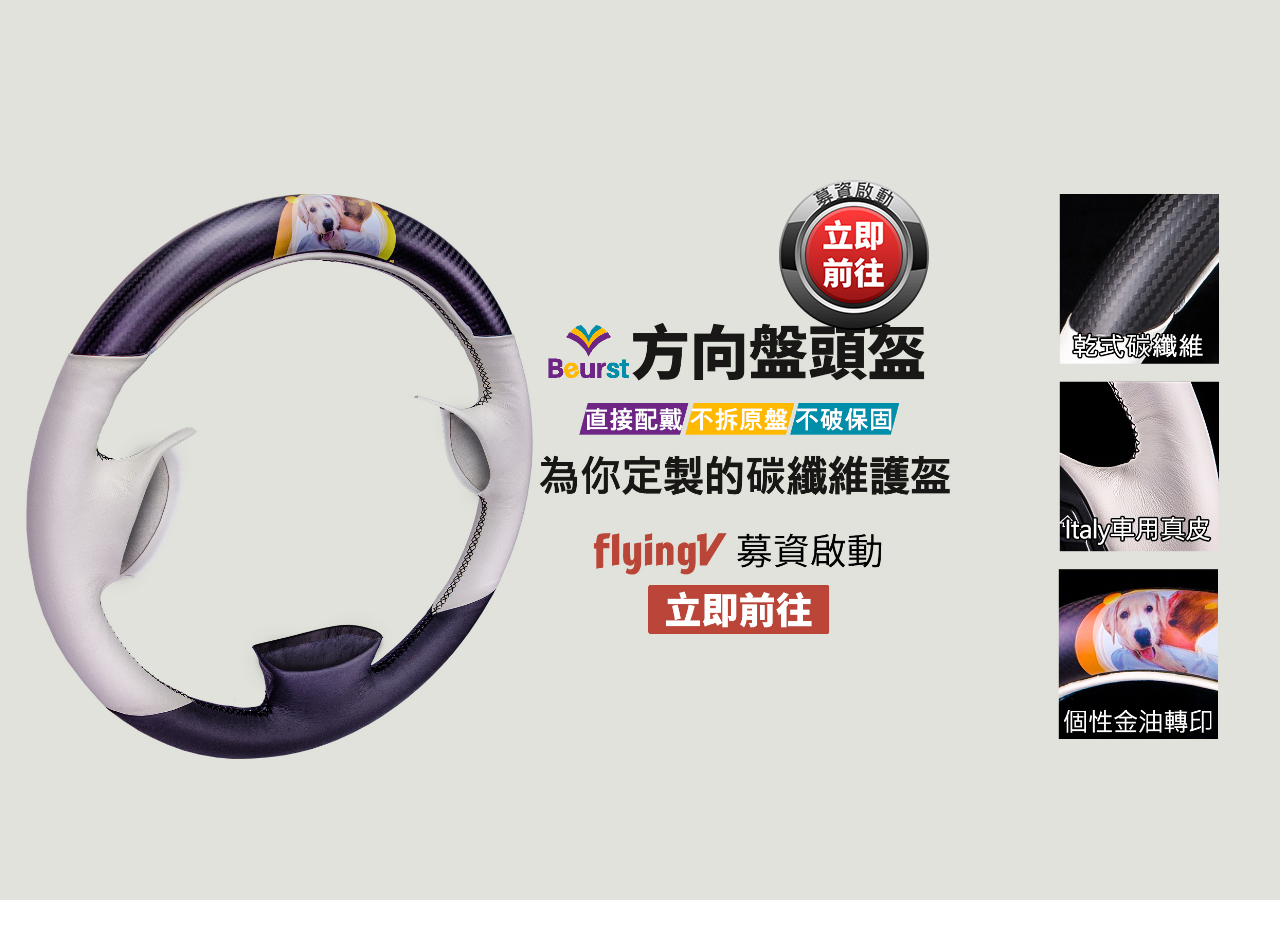
<file: index.html>
<!DOCTYPE html>
<html lang="en">
<head>
<!-- Google Tag Manager -->
<script>(function(w,d,s,l,i){w[l]=w[l]||[];w[l].push({'gtm.start':
new Date().getTime(),event:'gtm.js'});var f=d.getElementsByTagName(s)[0],
j=d.createElement(s),dl=l!='dataLayer'?'&l='+l:'';j.async=true;j.src=
'https://www.googletagmanager.com/gtm.js?id='+i+dl;f.parentNode.insertBefore(j,f);
})(window,document,'script','dataLayer','GTM-TCXP266');</script>
<!-- End Google Tag Manager -->
	<meta charset="utf-8">
	<meta http-equiv="X-UA-Compatible" content="IE=Edge">
	<meta name="viewport" content="width=device-width, initial-scale=1">
	<meta name="keywords" content="">
	<meta name="description" content="">
	<!-- SITE TITLE -->
	<title>Beurst Official Website 官方網站</title>

	<!-- STYLESHEETS -->
	<link rel="stylesheet" href="css/bootstrap.min.css">
	<link rel="stylesheet" href="css/font-awesome.min.css">
	<link rel="stylesheet" href="css/templatemo-style.css">
	<link href='//fonts.googleapis.com/css?family=Raleway:400,300,600,700' rel='stylesheet' type='text/css'>
</head>
<body data-spy="scroll" data-target="#rock-navigation">
<!-- Google Tag Manager (noscript) -->
<noscript><iframe src="https://www.googletagmanager.com/ns.html?id=GTM-TCXP266"
height="0" width="0" style="display:none;visibility:hidden"></iframe></noscript>
<!-- End Google Tag Manager (noscript) -->
	<!-- START NAVIGATION -->
	<div class="navbar navbar-default bs-dos-nav navbar-fixed-top sticky-navigation" role="navigation">
		<div class="container">

		  <div class="navbar-header">
			<button class="navbar-toggle" data-toggle="collapse" data-target="#rock-navigation">
					<span class="icon icon-bar"></span>
					<span class="icon icon-bar"></span>
					<span class="icon icon-bar"></span>
			  </button>
            <a href="https://www.beurst.com/"><img src="images/logo.png" alt="Beurst Official Website 官方網站" width="198" height="63"></a> </div>
			<nav class="collapse navbar-collapse" id="rock-navigation">
				<ul class="nav navbar-nav navbar-right main-navigation text-uppercase">
					<li><a target="_blank" href="https://www.facebook.com/BeurstTaiwan/" class="fa fa-facebook-square" style="font-size:48px"></a></li>
					<li><a target="_blank" href="https://www.instagram.com/beurst_co.ltd/" class="fa fa-instagram" style="font-size:48px"></a></li>
                    <li><a target="_blank" href="https://twitter.com/Beurst_LLC" class="fa fa-twitter-square" style="font-size:48px"></a></li>
				</ul>
			</nav>

		</div>
	</div>
	<!-- END NAVIGATION -->

	<!-- START HOME -->
	<section id="home" class="templatemo-home">
		<div class="container">
			<div class="row">
				<div class="col-md-2 col-sm-1"></div>
				<div class="col-md-8 col-sm-10"></div>
				<div class="col-md-2 col-sm-1"><a href="https://supr.link/DkCX5"><img src="images/engine_button.png" width="150" height="150" alt="get Apple Airpods 3"></a></div>
                <p>&nbsp;</p>
                <p>&nbsp;</p>
                <p>&nbsp;</p>
                <div class="col-md-2 col-sm-1"></div>
				<div class="col-md-8 col-sm-10"></div>
				<div class="col-md-2 col-sm-1"><a href="https://supr.link/DkCX5"><img src="images/button.png" width="408" height="125" alt="get Apple Airpods 3"></a></div>
			    <p>&nbsp;</p>
                <p>&nbsp;</p>
                <p>&nbsp;</p>
                <p>&nbsp;</p>
			</div>
		</div>
	</section>
	<!-- END HOME -->

	<!-- START work --><!-- END work -->

	<!-- START PORTFOLIO --><!-- END PORTFOLIO -->

	<!-- START RESUME --><!-- END RESUME -->

	<!-- START ABOUT --><!-- END ABOUT -->

	<!-- START SOCIAL --><!-- END SOCIAL -->

	<!-- START CONTACT -->
	<section id="contact" class="tm-contact"></section>
	<!-- END CONTACT -->
	<script src="js/jquery.js"></script>
	<script src="js/bootstrap.min.js"></script>
	<script src="js/smoothscroll.js"></script>
	<script src="js/jquery.nav.js"></script>
	<script src="js/isotope.js"></script>
	<script src="js/imagesloaded.min.js"></script>
	<script src="js/custom.js"></script>
</body>
</html>
</file>
<file: css/templatemo-style.css>
/*

Ultra Profile

https://templatemo.com/tm-464-ultra-profile

*/

body {
  background: #ffffff;
  font-family: 'Raleway', sans-serif;
  font-size: 16px;
  color: #606060;
  position: relative;
}
html, body {
  width: 100%;
  overflow-x: hidden;
}
h1,h2,h3 { font-weight: 300; }
p { line-height: 28px; }
hr {
  border-color: #f2f2f2;
  width: 100px;
  margin-bottom: 40px;
}
.title {
  color: #303030;
  font-size: 60px;
  padding-bottom: 40px;
  text-transform: uppercase;
}

/* START NAVIGATION */
.sticky-navigation { opacity: 0; }
.navbar-default {
  background: #fff;
  border: none;
  -webkit-box-shadow: 0 2px 8px 0 rgba(50, 50, 50, 0.08);
          box-shadow: 0 2px 8px 0 rgba(50, 50, 50, 0.08);
  margin: 0;
  padding: 0;
}
.navbar-default .navbar-brand {
  color: #212227;
  font-weight: bold;
  font-size: 30px;
  line-height: 45px;
  padding: 10px 0 0 12px;
}
.navbar-default .navbar-nav li a {
  color: #202020;
  font-size: 13px;
  font-weight: bold;
  line-height: 45px;
  letter-spacing: 1px;
}
.navbar-default .navbar-nav li a:hover { color: #eb5424; }
.navbar-default .navbar-nav > li > a:hover,
.navbar-default .navbar-nav > li > a:focus {
  color: #eb5424;
  background-color: transparent;
}
.navbar-default .navbar-nav > .active > a,
.navbar-default .navbar-nav > .active > a:hover,
.navbar-default .navbar-nav > .active > a:focus {
  color: #eb5424;
  background-color: transparent;
}
.navbar-default .navbar-toggle {
  border: none;
  padding-top: 10px;
}
.navbar-default .navbar-toggle .icon-bar {
  background: #eb5424;
  border-color: transparent;
}
.navbar-default .navbar-toggle:hover,
.navbar-default .navbar-toggle:focus { background-color: transparent }
/* END NAVIGATION */

/* START HOME */
.templatemo-home {
	background: url('../images/T305.jpg');
	background-size: cover;
	background-attachment: fixed;
	background-position: center center;
	color: #5f5f5f;
	display: -webkit-box;
	display: -webkit-flex;
	display: -ms-flexbox;
	display: flex;
	-webkit-box-align: center;
	-webkit-align-items: center;
	-ms-flex-align: center;
	align-items: center;
	text-align: left;
	height: 100vh;
}
.tm-home-title,
 .tm-home-subtitle {
  text-transform: uppercase;
 }
.tm-home-title { font-size: 60px; }
.tm-home-subtitle {
  color: #eb5424;
  font-weight: bold;
  padding-bottom: 40px;
  letter-spacing: 2px;
}
.tm-view-more-btn {
  background: #eb5424;
  color: #ffffff;
  border: none;
  border-radius: 2px;
  font-size: 20px;
  font-weight: 700;
  margin-top: 30px;
  padding: 15px 50px;
  -webkit-transition: all 0.6s ease-in;
          transition: all 0.6s ease-in;
}
.tm-view-more-btn:hover {
  background: #ffffff;
  color: #eb5424;
}
/* END HOME */

/* START WORK */
.tm-padding-top-bottom-100 {
  padding-top: 100px;
  padding-bottom: 100px;
}
.tm-work-h3 {
  color: #eb5424;
  font-size: 20px;
  font-weight: bold;
  letter-spacing: 1px;
  padding-bottom: 10px;
}
.work-wrapper {
  border: 1px solid #666;
  border-radius: 2px;
  text-align: center;
  padding: 80px 40px 80px 40px;
  -webkit-transition: all 0.6s ease-in;
          transition: all 0.6s ease-in;
}
.work-wrapper:hover { border-color: #eb5424; }
.work-wrapper .fa {
  color: #888888;
  font-size: 60px;
  padding-bottom: 40px;
}
/* END WORK */

/* START PORTFOLIO */
.tm-portfolio {
  background: #f8f8f8;
  padding-top: 80px;
}
.tm-portfolio .container {
  width: 100%;
  padding: 0;
  margin: 0;
}
.tm-portfolio .col-md-3,
 .tm-portfolio .col-sm-3 {
  padding: 0;
  margin: 0;
}
.tm-portfolio-title {
  text-align: center;
  text-transform: uppercase;
}
.portfolio-item-title {
  font-weight: bold;
  margin-top: 10px;
  text-transform: uppercase;
}
.portfolio-thumb {
  overflow: hidden;
  margin: 0;
  position: relative;
}
.portfolio-overlay {
  display: -webkit-box;
  display: -webkit-flex;
  display: -ms-flexbox;
  display: flex;
  -webkit-box-orient: vertical;
  -webkit-box-direction: normal;
  -webkit-flex-direction: column;
      -ms-flex-direction: column;
          flex-direction: column;
  -webkit-box-pack: center;
  -webkit-justify-content: center;
      -ms-flex-pack: center;
          justify-content: center;
  background: #eb5424;
  color: #ffffff;
  top: 0;
  right: 0;
  left: 0;
  bottom: 0;
  width: 100%;
  height: 100%;  
  padding: 0 40px;
  text-align: center;
  position: absolute;
  opacity: 0;
  transition: all 0.4s ease-in-out;
  -webkit-transition: all 0.4s ease-in-out;
  -moz-transition: all 0.4s ease-in-out;
  -ms-transition: all 0.4s ease-in-out;
}
.portfolio-thumb:hover .portfolio-overlay {
  opacity: 0.8;  
  -webkit-transform: scale(1.0);
  -ms-transform: scale(1.0);
  transform: scale(1.0);
}
.portfolio-overlay .fa {
  border: 1px solid #666;
  border-radius: 0;
  color: #666;
  width: 40px;
  height: 40px;
  line-height: 40px;
  text-align: center;
  text-decoration: none;
  margin-right: 6px;
  margin-bottom: 10px;
}

/* FILTER CSS */
.filter-wrapper {
  width: 100%;
  margin: 0 0 24px 0;
  overflow: hidden;
  text-align: center;
}
.filter-wrapper li {
  display: inline-block;
  margin: 4px;
}
.filter-wrapper li a {
  color: #999999;
  padding: 8px 17px;
  display: block;
  text-decoration: none;
  transition: all 0.4s ease-in-out;
  -webkit-transition: all 0.4s ease-in-out;
  -moz-transition: all 0.4s ease-in-out;
  -ms-transition: all 0.4s ease-in-out;
}
.filter-wrapper li a:focus,
 .filter-wrapper li a:hover,
 .filter-wrapper li a.selected {
  background: #eb5424;
  border-color: transparent;
  color: #ffffff;
}

/* ISOTOPE BOX CSS */
.iso-box-section { width: 100%; }
.iso-box-wrapper {
  width: 100%;
  padding: 0;
  clear: both;
  position: relative;
}
.iso-box {
  position: relative;
  min-height: 50px;
  float: left;
  overflow: hidden;
  margin-bottom: 20px;
}
.iso-box > a {
  display: block;
  width: 100%;
  height: 100%;
  overflow: hidden;
}
.iso-box > a {
  display: block;
  width: 100%;
  height: 100%;
  overflow: hidden;
}
.fluid-img {
  width: 100%;
  display: block;
  height: auto;
}
/* END PORTFOLIO */

/* START RESUME */
.tm-red-text { color: #eb5424; }
.tm-info-label {
  font-weight: bold;
  display: inline-block;
  width: 90px;
}
.tm-progress {
  background: #fff;
  border-radius: 2px;
  height: 4px;
}
.progress-bar-danger { background: #eb5424; }
.tm-progress-label {
  font-size: 12px;
  font-weight: bold;
  padding-top: 10px;
  text-transform: uppercase;
}
.progress-percent-small {
  display: block;
  float: right;
  padding-right: 80px;
}
/* END RESUME */

/* START ABOUT */
.tm-about {
  background: url('../images/about-bg.jpg');
  background-size: cover;
  background-attachment: fixed;
  background-position: center center;
  padding-top: 60px;
  padding-bottom: 100px;
}
/* END ABOUT */

/* START SOCIAL */
.tm-social {
  text-transform: uppercase;
}
.tm-social .container {
  width: 100%;
  padding: 0;
  margin: 0;
}
.tm-social .col-md-4 {
  padding: 0;
  margin: 0;
}
.facebook:hover,
.twitter:hover,
.pinterest:hover {
  background: #202020;
}
.facebook { background: #3b5998; }
.twitter { background: #55acee; }
.pinterest { background: #cc2127; }
.media {
  padding: 80px 40px 80px 40px;
  -webkit-transition: all 0.6s ease-in;
          transition: all 0.6s ease-in;
}
.tm-social a {
  color: #ffffff;
  display: inline-block;
  text-decoration: none;
}
.tm-social .media .fa {
  background: #ffffff;
  border-radius: 2px;
  color: #707070;
  font-size: 30px;
  width: 60px;
  height: 60px;
  line-height: 60px;
  text-align: center;
  margin-right: 20px;
}
.tm-social-title {
  font-family: 'Raleway', sans-serif;
  font-weight: bold;
}
/* END SOCIAL */

/* START CONTACT */
.tm-contact {
	text-align: center;
	padding-top: 30px;
	padding-bottom: 15px;
}
.form-control {
  background: transparent;
  border: 1px solid #666;
  border-radius: 2px;
  -webkit-box-shadow: none;
          box-shadow: none;
  margin-bottom: 10px;
  -webkit-transition: all 0.6s ease-in;
          transition: all 0.6s ease-in;
}
.form-control:focus,
 .form-control:hover {
  background: #202020;
  color: #ffffff;
}
input { height: 50px; }
.tm-contact p { padding-top: 40px; }
/* END CONTACT */

@media screen and (max-device-width: 1024px){
  .templatemo-home {
    background-attachment: scroll;
  }
}

/* START MEDIA 980 */
@media screen and (max-width:980px){
  .portfolio-overlay  { padding-top: 10px; }
}
/* END MEDIA 980 */

@media screen and (max-width: 767px) {
  .tm-home-title { font-size: 40px; }
}

/* START MEDIA 360 */
@media screen and (max-width:360px){
  .navbar-default .navbar-brand {  padding-top: 2px; }
}
/* END MEDIA 360 */
</file>
